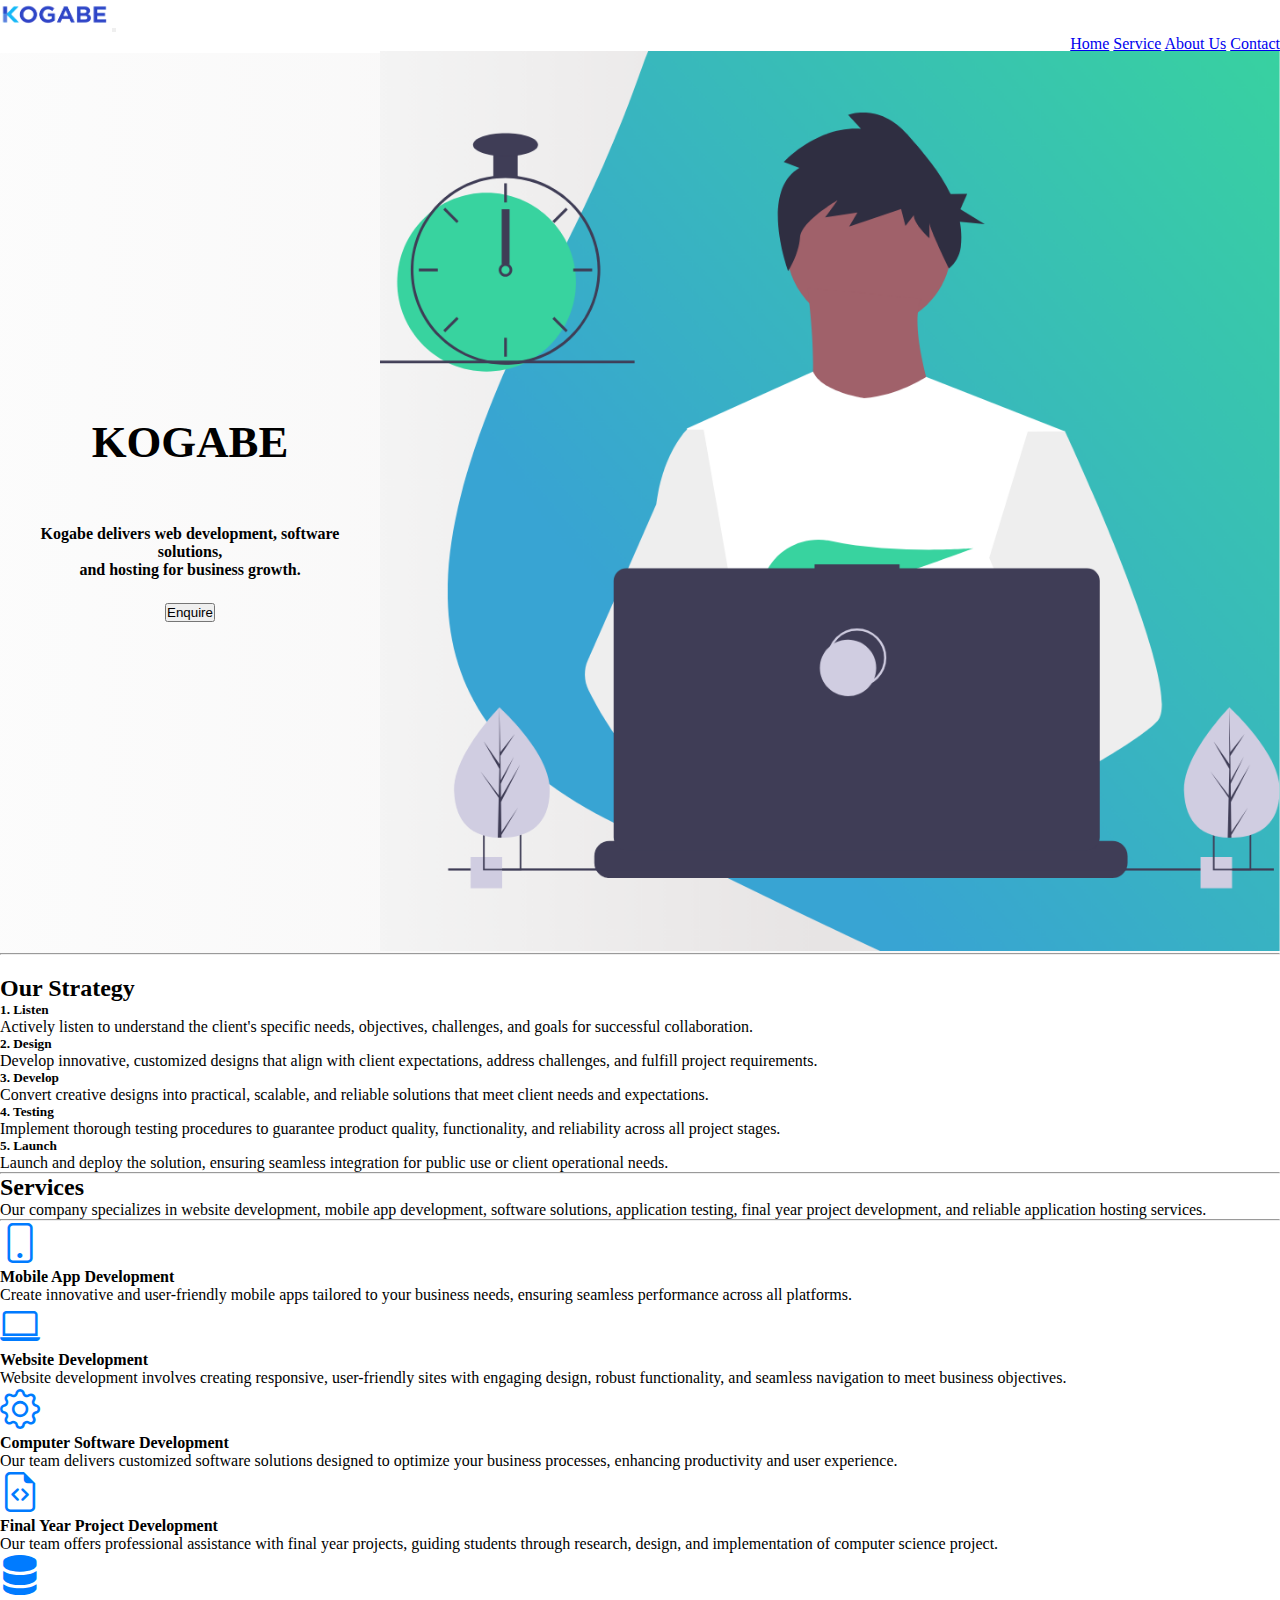
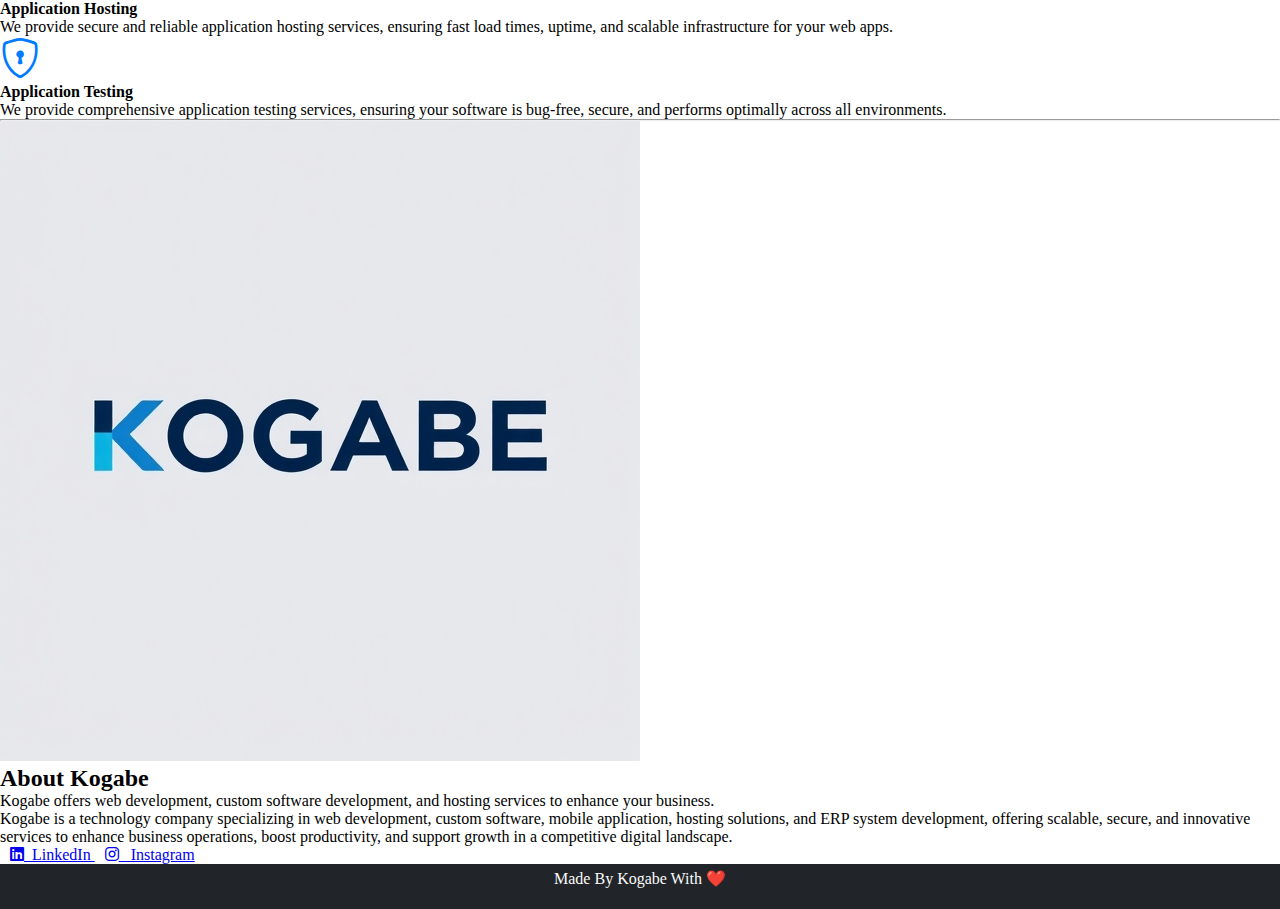
<file: index.html>
<!DOCTYPE html>
<html lang="en">

<head>
  <meta charset="UTF-8">
  <meta name="viewport" content="width=device-width, initial-scale=1.0">
  <meta name="description" content="Kogabe offers custom web development, software solutions, mobile app development, ERP systems, and hosting services.">
  <meta name="keywords" content="web development, software solutions, mobile apps, hosting services, ERP systems">
  <meta property="og:title" content="Kogabe - Web Development & Software Solutions" />
  <meta property="og:description" content="Kogabe provides custom web development, software solutions, mobile app development, and hosting services." />
  <meta property="og:image" content="https://www.kogabe.com/img/logo.jpg" />
  <meta property="og:url" content="https://www.kogabe.com" />
  <meta name="twitter:card" content="summary_large_image">
  <meta name="twitter:title" content="Kogabe - Web Development & Software Solutions">
  <meta name="twitter:description" content="Kogabe provides custom web development, software solutions, mobile app development, and hosting services.">
  <meta name="twitter:image" content="https://www.kogabe.com/img/logo.jpg">
  <title>Kogabe - Home Page</title>
  <link rel="stylesheet" href="style/style.css">
  <link rel="stylesheet" href="https://cdnjs.cloudflare.com/ajax/libs/font-awesome/6.7.2/css/all.min.css" integrity="sha512-Evv84Mr4kqVGRNSgIGL/F/aIDqQb7xQ2vcrdIwxfjThSH8CSR7PBEakCr51Ck+w+/U6swU2Im1vVX0SVk9ABhg==" crossorigin="anonymous" referrerpolicy="no-referrer" />
  <link href="https://cdn.jsdelivr.net/npm/bootstrap@5.0.2/dist/css/bootstrap.min.css" rel="stylesheet" integrity="sha384-EVSTQN3/azprG1Anm3QDgpJLIm9Nao0Yz1ztcQTwFspd3yD65VohhpuuCOmLASjC" crossorigin="anonymous">
  <link href="https://cdn.jsdelivr.net/npm/bootstrap-icons/font/bootstrap-icons.css" rel="stylesheet">
  <link rel="shortcut icon" href="img/logo.jpg" type="image/x-icon">
</head>

<body>

    <nav class="navbar navbar-expand-lg navbar-dark bg-dark">
        <div class="container-fluid">
            <a class="navbar-brand nav-head" href="#"><img src="img/header.png" alt="" height="30vh"></a>
            <button class="navbar-toggler" type="button" data-bs-toggle="collapse" data-bs-target="#navbarNavAltMarkup"
                aria-controls="navbarNavAltMarkup" aria-expanded="false" aria-label="Toggle navigation">
                <span class="navbar-toggler-icon"></span>
            </button>
            <div class="collapse navbar-collapse nav-ele" id="navbarNavAltMarkup">
                <div class="navbar-nav">
                    <a class="nav-link" href="index.html">Home</a>
                    <a class="nav-link" href="#service">Service</a>
                    <a class="nav-link" href="#about">About Us</a>
                    <a class="nav-link" href="https://wa.me/+919566925817">Contact</a>
                </div>
            </div>
        </div>
    </nav>

    <div class="d-flex align-items-center bg-light py-5 first">
        <div class="text-left content">
          <h1 class="display-4 fw-bold f-head display-1">KOGABE</h1>
          <p class="lead f-slogan text-bolder">Kogabe delivers web development, software solutions, <br> and hosting for business growth.</p>
          <p class="enq">
            <button type="button" class="btn btn-dark btn-lg" onclick='window.location.href="https://wa.me/+919566925817"'>
              Enquire
            </button>
          </p>
        </div>
        <div class="image-container">
          <img src="img/me.png" alt="Kogabe" class="img-fluid">
        </div>
      </div>
      

    <hr>
    <div class="container py-5">
        <h2 class="mb-4 display-5 text-center stra text-bolder">
            <span>Our Strategy</span>
        </h2>
        <div class="row row-cols-1 row-cols-md-2 row-cols-lg-3 g-4">
            <div class="col">
                <div class="card h-100 shadow-lg">
                    <div class="card-body">
                        <h5 class="card-title fw-bolder">1. Listen</h5>
                        <p class="card-text">Actively listen to understand the client's specific needs, objectives, challenges, and goals for successful collaboration.</p>
                    </div>
                </div>
            </div>
            <div class="col">
                <div class="card h-100 shadow-lg">
                    <div class="card-body">
                        <h5 class="card-title fw-bolder">2. Design</h5>
                        <p class="card-text">Develop innovative, customized designs that align with client expectations, address challenges, and fulfill project requirements.</p>
                    </div>
                </div>
            </div>
            <div class="col">
                <div class="card h-100 shadow-lg">
                    <div class="card-body">
                        <h5 class="card-title fw-bolder">3. Develop</h5>
                        <p class="card-text">Convert creative designs into practical, scalable, and reliable solutions that meet client needs and expectations.</p>
                    </div>
                </div>
            </div>
            <div class="col">
                <div class="card h-100 shadow-lg">
                    <div class="card-body">
                        <h5 class="card-title fw-bolder">4. Testing</h5>
                        <p class="card-text">Implement thorough testing procedures to guarantee product quality, functionality, and reliability across all project stages.</p>
                    </div>
                </div>
            </div>
            <div class="col">
                <div class="card h-100 shadow-lg">
                    <div class="card-body">
                        <h5 class="card-title fw-bolder">5. Launch</h5>
                        <p class="card-text">Launch and deploy the solution, ensuring seamless integration for public use or client operational needs.</p>
                    </div>
                </div>
            </div>
        </div>
    </div>

    <hr>
    <section class="py-5 py-xl-8">
        <div class="container">
            <div class="row justify-content-md-center">
                <div class="col-12 col-md-10 col-lg-8 col-xl-7 col-xxl-6">
                    <h2 class="mb-4 display-5 text-center" id="service">Services</h2>
                    <p class="text-secondary mb-5 text-center">Our company specializes in website development, mobile app development, software solutions, application testing, final year project development, and reliable application hosting services.</p>
                    <hr class="w-50 mx-auto mb-5 mb-xl-9 border-dark-subtle">
                </div>
            </div>
        </div>

        <div class="container overflow-hidden">
            <div class="row gy-5 gx-md-5 justify-content-center">
                <div class="col-10 col-md-5 col-xl-4 overflow-hidden">
                    <div class="row gy-4">
                        <div class="col-12 col-lg-2">
                            <i class="bi bi-phone serv-icon"></i>
                        </div>
                        <div class="col-12 col-lg-10">
                            <h4 class="mb-3">Mobile App Development</h4>
                            <p class="mb-3 text-secondary">Create innovative and user-friendly mobile apps tailored to your business needs, ensuring seamless performance across all platforms.</p>
                        </div>
                    </div>
                </div>
                <div class="col-10 col-md-5 col-xl-4 overflow-hidden">
                    <div class="row gy-4">
                        <div class="col-12 col-lg-2">
                            <i class="bi bi-laptop serv-icon"></i>
                        </div>
                        <div class="col-12 col-lg-10">
                            <h4 class="mb-3">Website Development</h4>
                            <p class="mb-3 text-secondary">Website development involves creating responsive, user-friendly sites with engaging design, robust functionality, and seamless navigation to meet business objectives.</p>
                        </div>
                    </div>
                </div>
                <div class="col-10 col-md-5 col-xl-4 overflow-hidden">
                    <div class="row gy-4">
                        <div class="col-12 col-lg-2">
                            <i class="bi bi-gear serv-icon"></i>
                        </div>
                        <div class="col-12 col-lg-10">
                            <h4 class="mb-3">Computer Software Development</h4>
                            <p class="mb-3 text-secondary">Our team delivers customized software solutions designed to optimize your business processes, enhancing productivity and user experience.</p>
                        </div>
                    </div>
                </div>
                <div class="col-10 col-md-5 col-xl-4 overflow-hidden">
                    <div class="row gy-4">
                        <div class="col-12 col-lg-2">
                            <i class="bi-file-earmark-code serv-icon"></i>
                        </div>
                        <div class="col-12 col-lg-10">
                            <h4 class="mb-3">Final Year Project Development</h4>
                            <p class="mb-3 text-secondary">Our team offers professional assistance with final year projects, guiding students through research, design, and implementation of computer science project.</p>
                        </div>
                    </div>
                </div>
                <div class="col-10 col-md-5 col-xl-4 overflow-hidden">
                    <div class="row gy-4">
                        <div class="col-12 col-lg-2">
                            <i class="bi bi-server serv-icon"></i>
                        </div>
                        <div class="col-12 col-lg-10">
                            <h4 class="mb-3">Application Hosting</h4>
                            <p class="mb-3 text-secondary">We provide secure and reliable application hosting services, ensuring fast load times, uptime, and scalable infrastructure for your web apps.</p>
                        </div>
                    </div>
                </div>
                <div class="col-10 col-md-5 col-xl-4 overflow-hidden">
                    <div class="row gy-4">
                        <div class="col-12 col-lg-2">
                            <i class="bi bi-shield-lock serv-icon"></i>
                        </div>
                        <div class="col-12 col-lg-10">
                            <h4 class="mb-3">Application Testing</h4>
                            <p class="mb-3 text-secondary">We provide comprehensive application testing services, ensuring your software is bug-free, secure, and performs optimally across all environments.</p>
                        </div>
                    </div>
                </div>
            </div>
        </div>
    </section>

    <hr>
    <section class="py-3 py-md-5">
        <div class="container">
            <div class="row gy-3 gy-md-4 gy-lg-0 align-items-lg-center">
                <div class="col-12 col-lg-6 col-xl-5">
                    <img class="img-fluid rounded" loading="lazy" src="./img/logo.jpg" alt="About 1">
                </div>
                <div class="col-12 col-lg-6 col-xl-7">
                    <div class="row justify-content-xl-center">
                        <div class="col-12 col-xl-11">
                            <h2 class="mb-3" id="about">About Kogabe</h2>
                            <p class="lead fs-4 text-secondary mb-3">Kogabe offers web development, custom software development, and hosting services to enhance your business.</p>
                            <p class="mb-5">Kogabe is a technology company specializing in web development, custom software, mobile application, hosting solutions, and ERP system development, offering scalable, secure, and innovative services to enhance business operations, boost productivity, and support growth in a competitive digital landscape.</p>
                            <div class="row gy-4 gy-md-0 gx-xxl-5X">
                                <div class="d-flex align-items-center">
                                    <a href="https://www.linkedin.com/company/kogabesec/" target="_blank" class="btn btn-primary btn-sm" style="margin-left: 10px">
                                        <i class="fa-brands fa-linkedin"></i>&nbsp; LinkedIn
                                    </a>
                                    <a href="https://instagram.com/kogabe.in" target="_blank" class="btn btn-danger btn-sm" style="margin-left: 10px">
                                        <i class="fa-brands fa-instagram"></i> &nbsp; Instagram
                                    </a>
                                </div>
                            </div>
                        </div>
                    </div>
                </div>
            </div>
        </div>
    </section>

    <div class="footer">
        <p>Made By Kogabe With ❤️</p>
    </div>

    <script src="https://cdn.jsdelivr.net/npm/bootstrap@5.0.2/dist/js/bootstrap.bundle.min.js"
        integrity="sha384-MrcW6ZMFYlzcLA8Nl+NtUVF0sA7MsXsP1UyJoMp4YLEuNSfAP+JcXn/tWtIaxVXM"
        crossorigin="anonymous"></script>
</body>

</html>
</file>
<file: style/style.css>
*{padding:0;margin:0;box-sizing:border-box}body,html{width:100%;overflow-x:hidden}.nav-ele{list-style:none;display:flex;justify-content:flex-end;align-items:center}.enq,.f-slogan{justify-content:center}.nav-head{font-size:larger;font-weight:bolder}.nav-link:hover{border-bottom:2px solid;transform:scale(1.1)}.f-slogan,.stra{font-weight:900}.first{height:100vh;background:linear-gradient(to right,#f4f4f44e,#e7e4e44e,#f4f4f44e);color:#000;display:grid;grid-template-rows:30% 10% 10% 10% 5% 10% 25%}.enq,.f-slogan,.first,.footer>p{display:flex}.f-head{grid-row:2/2;transform:scale(1.4);padding:2.5rem}.f-slogan{grid-row:4/4;font-size:medium;padding:1.5rem}.enq{grid-row:6/6}.enq>a{text-decoration:none;color:#000}.methodology{height:80vh;background-color:#fafafa}.stra{padding-top:20px}.serv-icon{font-size:2.5rem;color:#007bff}.footer{height:5vh;background-color:#212529}.footer>p{color:#fafafa;padding-top:5px;justify-content:center}.first{justify-content:space-between;align-items:center}.content{flex:1 1;text-align:center}.image-container{flex:1;text-align:right;position:relative}.image-container img{max-width:100vh;height:auto}@media (max-width:992px){.car-item{padding:5% 35%}.caro-box{padding:1.5rem;max-width:300px}.image-container{display:none}}@media (max-width:768px){.methodology{height:auto;padding:10% 0}.car-item{padding:10% 30%}.caro-box{padding:1rem;max-width:250px}.caro-box h1{font-size:1.5rem}.caro-box p{font-size:.9rem}}@media (max-width:576px){.car-item{padding:5% 25%}.caro-box{padding:.8rem;max-width:200px}.caro-box h1{font-size:1.2rem}.caro-box p{font-size:.8rem}}
</file>
